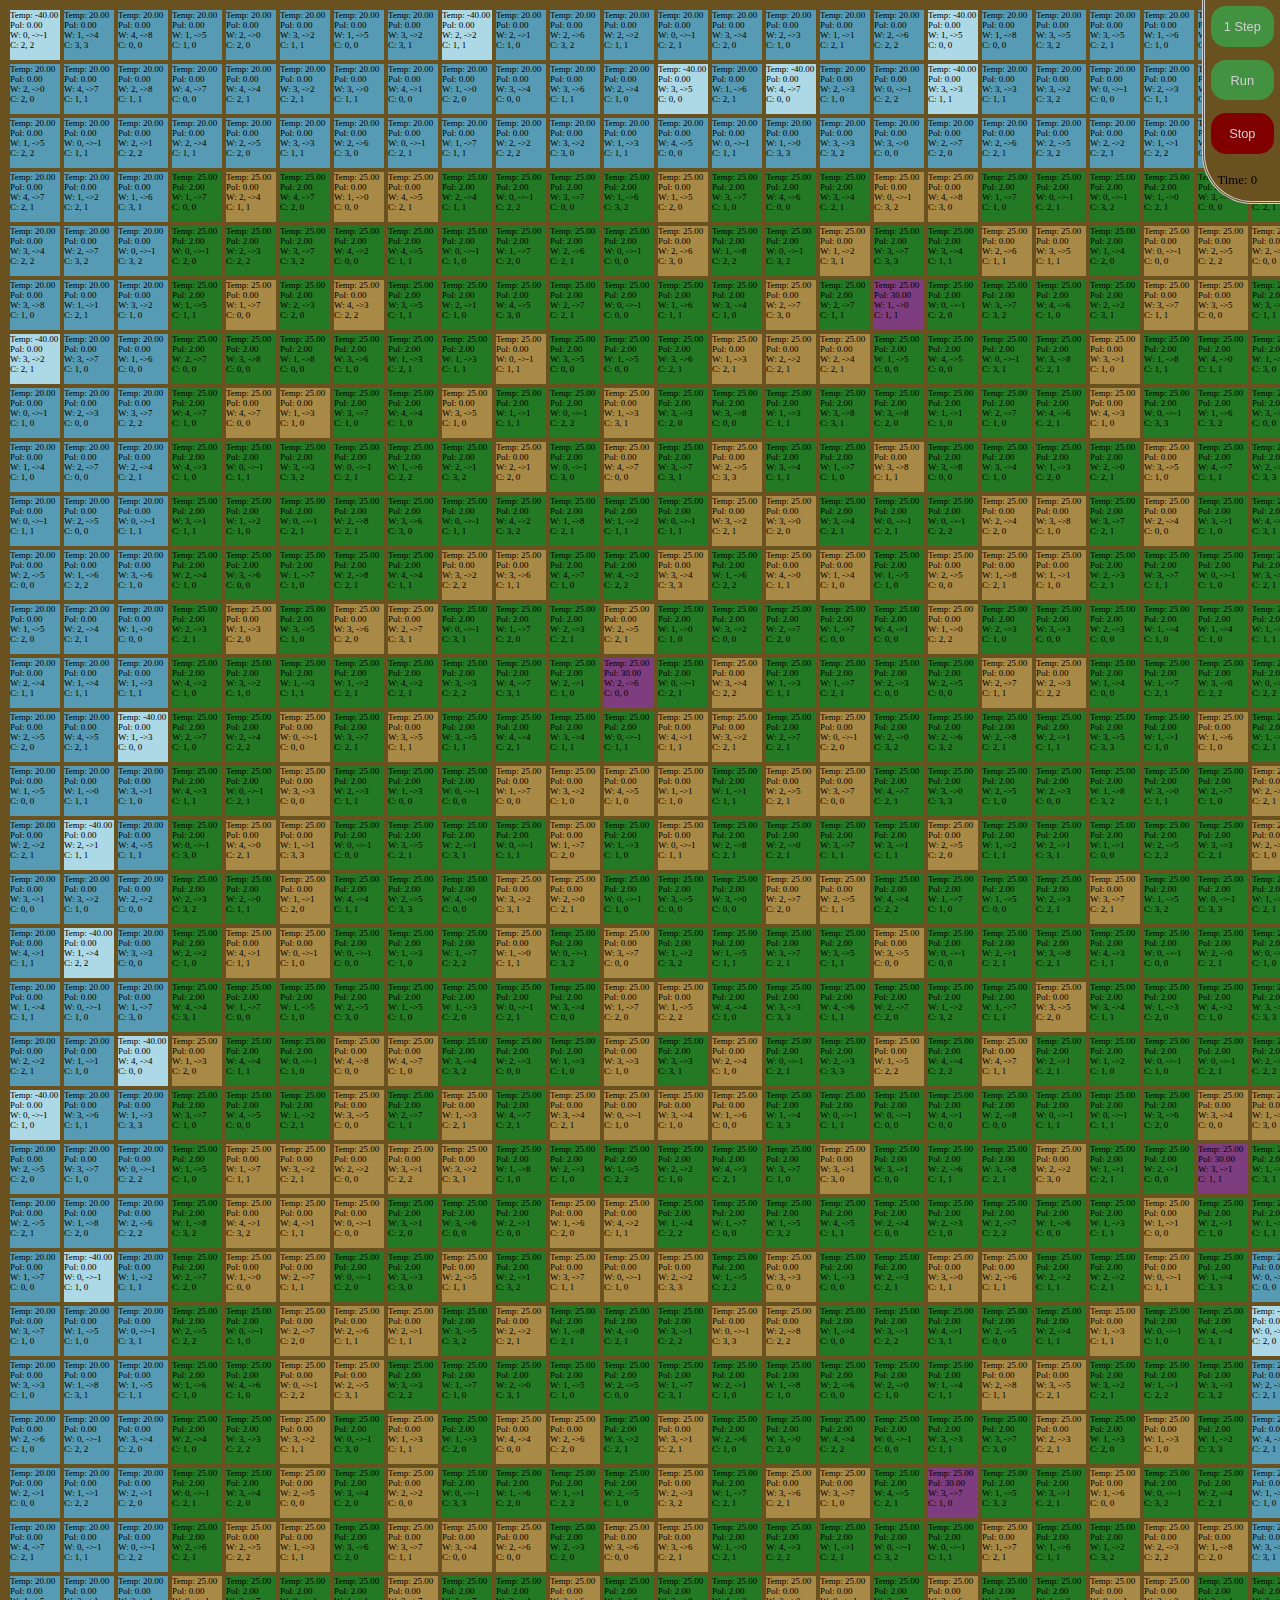
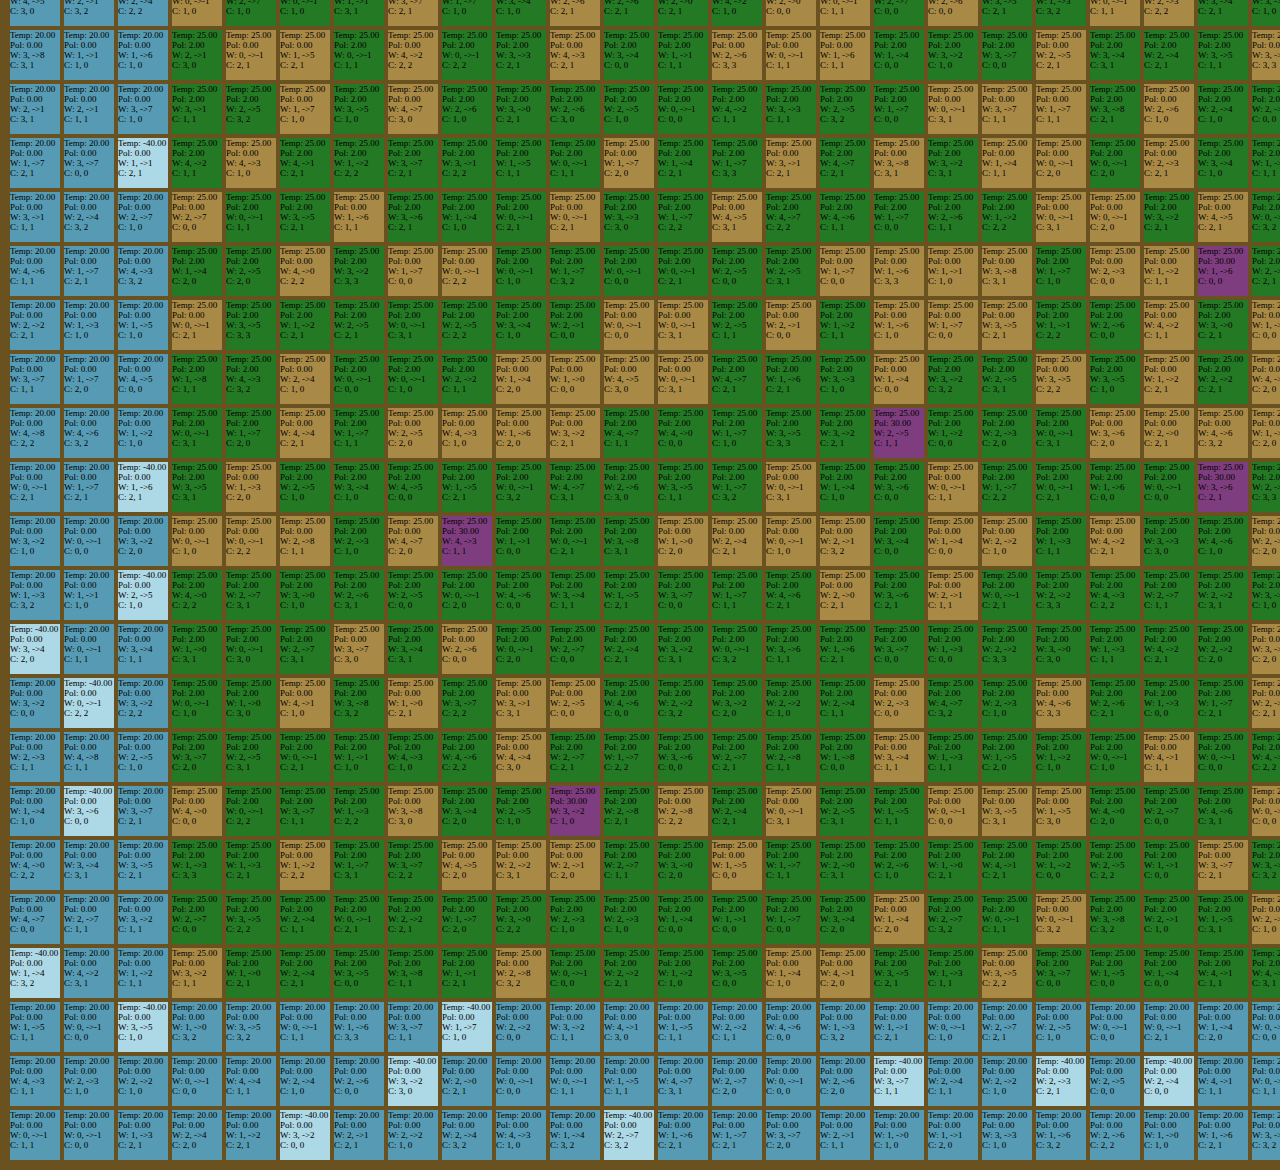
<file: GlobalWarming.html>
<html>

<head>
    <link rel="stylesheet" href="GlobalWarming.css">
    <title>Game of Global Warming</title>
</head>

<body>
    <div id='gametable'>
        

        <div id='buttons'>
            <button id="button-step" onclick="gb.update()">1 Step</button>
            <button id="button-run" onclick='this.style.backgroundColor="gray"; gb.run()'>Run</button>
            <button id="button-stop" onclick='onStopClick()'>Stop</button>
            <label id='time-label'>Time: 0</label>
        </div>
        <div id='gameboard'></div>
    </div>


    <script>
        const water_border = 3
        const city_precentage = 98
        const forest_precentage = 30
        const glacier_precentage = 90


        let elem = document.getElementById('gameboard');
        let stopB = document.getElementById('button-stop');
        let runB = document.getElementById('button-run');

        function mod(num1, num2) {
            return (num1 + num2) % num2;
        }
        function sleep(milliseconds) {
            return new Promise(resolve => setTimeout(resolve, milliseconds))
        }
        function rand(num){
            return Math.round(Math.random()*num)
        }
        function onStopClick() {
            if (gb.running) {
                gb.running = false;
                stopB.style.backgroundColor = "gray"
                runB.style.backgroundColor = "rgb(66, 146, 66)"
            }
        }
        class GameTileView {
            constructor() {
                this.panel = document.createElement('div');
                this.panel.classList.add('game-tile')

                this.tempLabel = document.createElement('label')
                this.panel.appendChild(this.tempLabel)

                this.polLabel = document.createElement('label')
                this.panel.appendChild(this.polLabel)

                this.windLabel = document.createElement('label')
                this.panel.appendChild(this.windLabel)

                this.cloudsLabel = document.createElement('label')
                this.panel.appendChild(this.cloudsLabel)
            }

            update(env = 'water', temp = 0, pol = 0, height = 0) {
                this.envColor(env)
                this.tempLabel.innerHTML = `Temp: ${temp}`
                this.polLabel.innerHTML = `Pol: ${pol}`
                this.windLabel.innerHTML = `W: ERROR`
                // this.heightLabel.innerHTML = `Height: ${height}`
            }

            update(gametile) {
                this.envColor(gametile.env)
                this.tempLabel.innerHTML = `Temp: ${gametile.temp.toFixed(2)}`
                this.polLabel.innerHTML = `Pol: ${gametile.polution.toFixed(2)}`
                this.windLabel.innerHTML = `W: ${gametile.wind_str}, ->${gametile.wind_dir}`
                this.cloudsLabel.innerHTML = `C: ${gametile.clouds}, ${gametile.rain}`
                // this.heightLabel.innerHTML = `Height: ${gametile.height}`
            }

            envColor(env) {
                this.panel.style.backgroundColor = `var(--${env}-color)`;
            }
        }

        class GameTile {
            constructor(loc = [0, 0], env = 'water', temp = -999, pol = -999, height = -999, tileView = undefined) {
                this.location = loc;
                this.env = env;
                this.temp = (temp != -999) ? temp : this.envTemp
                this.polution = (pol != -999) ? pol : (this.env == 'city')? 30: (this.env == 'forest')? 2 : 0
                if (this.polution < 0)
                    this.polution = 0;
                this.height = (height != -999) ? height : 0;
                this.wind_str = rand(4)
                this.wind_dir = (this.wind_str > 0)? rand(8):-1
                this.clouds = rand(3)
                this.rain = rand(this.clouds)
                this.tile = (tileView != undefined) ? tileView : new GameTileView();

            }

            get envPolution() {
                switch (this.env) {
                    case 'city':
                        return 25;
                    case 'forest':
                        return 0.1;
                    // case 'scorched':
                    //     return -5;
                    default:
                        return -1;
                }
            }

            get envTemp() {
                switch (this.env) {
                    case 'water':
                        return 20
                    case 'glacier':
                        return -40
                    case 'ground':
                    case 'forest':
                    case 'city':
                        return 25
                }
            }

            clone() {
                return new GameTile(this.location, this.env, this.temp, this.polution, this.height, this.tile)
            }

            get_next_gen(neighborhood) {
                var cpy = this.clone()

                let temp_sum = 0;
                let pol_sum = 0;
                let items_count = 0;
                let was_windy = false;

                for (let i in neighborhood) {
                    let obj = neighborhood[i]
                    temp_sum += obj.temp
                    pol_sum += obj.polution
                    items_count++
                    if (obj.wind_str > 0 && 8-obj.wind_dir == i && cpy.wind_dir != i){
                        items_count += obj.wind_str*0.1
                        temp_sum += obj.wind_str*0.1*obj.temp
                        pol_sum += obj.wind_str*0.1*obj.polution
                        cpy.wind_str = Math.min(4,Math.max(obj.wind_str +rand(2)-1,0))
                        cpy.wind_dir = rand(8)
                        cpy.clouds = Math.min(3,Math.max(obj.clouds +rand(2)-1,0))
                        cpy.rain =  (cpy.clouds > 0)? Math.min(3,Math.max(obj.rain +rand(2)-1,0)): 0
                        was_windy = true
                    }
                }

                cpy.polution = (pol_sum / items_count) + cpy.envPolution
                
                if (cpy.polution < 0)
                    cpy.polution = 0 
                cpy.temp = (temp_sum / items_count) -(cpy.rain +cpy.wind_str+cpy.clouds)/6  + ((cpy.polution == 0 ) ? -1 : cpy.polution/8) //+((cpy.env == 'water')? 2: 0)
                if (neighborhood.filter((elem) => {
                    return (elem.env == 'glacier')
                }).length == 9) {
                    cpy.temp += 10
                }
                if (!was_windy){
                    cpy.wind_str = Math.min(4,Math.max(cpy.wind_str +rand(2)-1,0))
                    cpy.clouds = Math.min(3,Math.max(cpy.clouds +rand(2)-1,0))
                    if (cpy.clouds > 0)
                        cpy.rain = Math.min(3,Math.max(cpy.rain +rand(2)-1,0))
                    cpy.wind_dir = rand(8)
                }

                // cpy.temp = Math.max(-100, cpy.temp)
                if (cpy.temp > 100) {
                    cpy.env = 'scorched'
                } else if (cpy.temp <= -10) {
                    cpy.env = 'glacier'
                } else if (cpy.env == 'glacier' && cpy.temp >= -20) {
                    cpy.env = 'water'
                } else if ((cpy.env == 'forest' && (cpy.temp >= 65 || cpy.polution >= 25)) || (cpy.env == 'scorched' && cpy.temp <= 60))
                    cpy.env = 'ground'
                else if (cpy.env == 'ground' && cpy.temp <= 45 && cpy.polution < 2)
                    cpy.env = 'forest'
                else if (neighborhood.filter((elem) => {
                    return (elem.env == 'forest' && elem.polution == 0 && elem.temp < 42)
                }).length == 9) {
                    cpy.env = 'city'
                }
                

                cpy.tile.update(cpy)
                return cpy
            }
        }
        class Gameboard {
            constructor(size = 11) {
                this.size = size;
                this.running = false;
                this.time = 0
                this.time_label = document.getElementById('time-label')
                this.board = new Array(size)
                let env;
                let r;
                for (let i = 0; i < size; i++) {
                    this.board[i] = new Array(size)
                    for (let j = 0; j < size; j++) {
                        r = rand(100)
                        env = ((i > water_border-1 && i < size - water_border && j > water_border-1 && j < size - water_border) && !(i< size/2+water_border && i > size/2-water_border && j< size/2+water_border && j > size/2-water_border)) ? ((r > city_precentage) ? 'city' : (r > forest_precentage) ? 'forest' : 'ground') : ((r > glacier_precentage) ? 'glacier' : 'water')
                        this.board[i][j] = new GameTile([i, j], env);
                        this.board[i][j].tile.update(this.board[i][j])
                        elem.appendChild(this.board[i][j].tile.panel)
                    }
                }
            }

            getNeighborhood(loc = [0, 0]) {
                var res = []

                for (let i = loc[0] - 1; i < loc[0] + 2; i++) {
                    for (let j = loc[1] - 1; j < loc[1] + 2; j++) {
                        let temp = this.board[mod(i, this.size)][mod(j, this.size)]
                        res.push(temp)
                    }
                }

                return res
            }


            update() {
                var res = new Array(this.size);

                for (let i = 0; i < this.size; i++) {
                    res[i] = new Array(this.size)
                    for (let j = 0; j < this.size; j++) {
                        res[i][j] = this.board[i][j].get_next_gen(this.getNeighborhood([i, j]))
                    }
                }
                for (let i = 0; i < this.size; i++) {
                    
                    for (let j = 0; j < this.size; j++) {
                        delete this.board[i][j]
                    }
                    delete this.board[i]
                }
                delete this.board
                this.board = res;
                this.time_label.innerHTML = `Time: ${++this.time}`
            }

            async run() {
                if (!this.running) {
                    this.running = true

                    while (this.running) {
                        this.update()
                        console.log(this.board)
                        await sleep(250)
                        
                    }
                    stopB.style.backgroundColor = 'maroon'
                }
            }

        }

        let gb = new Gameboard(51);
    </script>

</body>

</html>
</file>
<file: GlobalWarming.css>
:root {
    --tile-width: 50px;
    --tile-margin: 2px;
    --board-size: 51;
    --board-width: 2754px; /*  = (tileWidth+(tileMargin*2))*boardSize  */

    --default-color: lightgray;
    --glacier-color: lightblue;
    --water-color: rgb(86, 155, 179);
    --ground-color: rgb(168, 137, 69);
    --forest-color: rgb(36, 121, 36);
    --city-color: rgb(126, 61, 126);
    --scorched-color: gray;
}

body{
    background-color: rgb(105, 82, 32);
    
}

label{
    font-size: 9px;
}

#gametable{
    display: inline-flex;
    justify-content: center;
}

#gameboard {
    display: inline-flex; 
    flex-wrap: wrap;
    width: var(--board-width);
}

.game-tile {
    display: flex; 
    flex-direction: column;
    font-size: large;
    /* flex-wrap: wrap; */
    width:              var(--tile-width);
    height:             var(--tile-width);
    background-color:   var(--default-color);
    margin:             var(--tile-margin)
}

#time-label{
    font-size: 1vw;
    margin: 1vw;
}

#buttons{
    display: inline-flex;
    flex-wrap: wrap;
    flex-direction: column;
    right: 0;
    top: 0;
    position: fixed;
    background-color: rgb(105, 82, 32);
    border-radius: 0 0 0 50px;
    border: 3px rgb(207, 207, 207) ;
    border-style: double;
    border-top: none;
    border-right: none;
}

button{
    font-size: 1vw;
    color: rgb(207, 207, 207);
    border: none ;
    border-radius: 15px;
    padding: 1vw;
    margin: 0.5em;
    
}

button#button-step, button#button-run{
    background-color: rgb(66, 146, 66);
}

button#button-stop{
    background-color: maroon;
}
</file>
